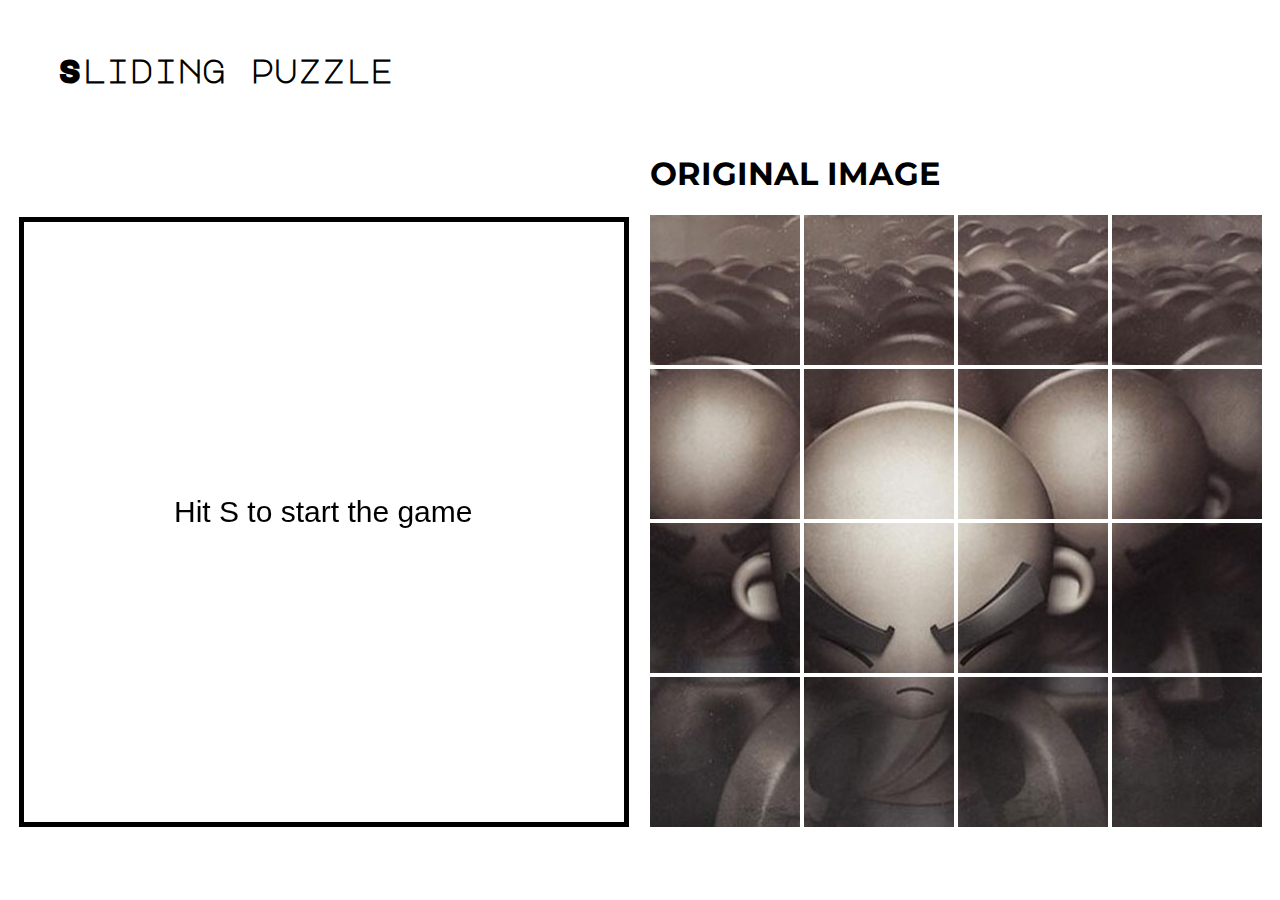
<file: game.html>
<!DOCTYPE html>
<html lang="en">
  <head>
    <meta charset="UTF-8" />
    <meta name="viewport" content="width=device-width, initial-scale=1.0" />
    <meta http-equiv="X-UA-Compatible" content="ie=edge" />
    <link rel="stylesheet" type="text/css" href="./CSS/GameStyle.css" />
    <link
      href="https://fonts.googleapis.com/css?family=Major+Mono+Display|Montserrat"
      rel="stylesheet"
    />
    <title>Sliding puzzle</title>
  </head>
  <body>
    <div class="container">
      <header class="title">
        <h1>
          Sliding puzzle
        </h1>
      </header>
      <div class="box">
        <div>
          <div>
            <h1 id="message"></h1>
          </div>

          <div class="mess">
            <h1 id="moves"></h1>
          </div>

          <div>
            <canvas id="canvas" height="600px" width="600px"></canvas>
          </div>
        </div>
        <div class="mess">
          <h1>ORIGINAL IMAGE</h1>
          <div>
            <img
              src="./images/puzzle/puzz1.jpg"
              id="puzz1"
              width="150"
              height="150"
            />
            <img
              src="./images/puzzle/puzz2.jpg"
              id="puzz2"
              width="150"
              height="150"
            />
            <img
              src="./images/puzzle/puzz3.jpg"
              id="puzz3"
              width="150"
              height="150"
            />
            <img
              src="./images/puzzle/puzz4.jpg"
              id="puzz4"
              width="150"
              height="150"
            />
          </div>
          <div>
            <img
              src="./images/puzzle/puzz5.jpg"
              id="puzz5"
              width="150"
              height="150"
            />
            <img
              src="./images/puzzle/puzz6.jpg"
              id="puzz6"
              width="150"
              height="150"
            />
            <img
              src="./images/puzzle/puzz7.jpg"
              id="puzz7"
              width="150"
              height="150"
            />
            <img
              src="./images/puzzle/puzz8.jpg"
              id="puzz8"
              width="150"
              height="150"
            />
          </div>
          <div>
            <img
              src="./images/puzzle/puzz9.jpg"
              id="puzz9"
              width="150"
              height="150"
            />
            <img
              src="./images/puzzle/puzz10.jpg"
              id="puzz10"
              width="150"
              height="150"
            />
            <img
              src="./images/puzzle/puzz11.jpg"
              id="puzz11"
              width="150"
              height="150"
            />
            <img
              src="./images/puzzle/puzz12.jpg"
              id="puzz12"
              width="150"
              height="150"
            />
          </div>
          <div>
            <img
              src="./images/puzzle/puzz13.jpg"
              id="puzz13"
              width="150"
              height="150"
            />
            <img
              src="./images/puzzle/puzz14.jpg"
              id="puzz14"
              width="150"
              height="150"
            />
            <img
              src="./images/puzzle/puzz15.jpg"
              id="puzz15"
              width="150"
              height="150"
            />
            <img
              src="./images/puzzle/puzz16.jpg"
              id="puzz16"
              width="150"
              height="150"
            />
          </div>
        </div>
      </div>
    </div>
    <script src="./Javascript/script.js"></script>
  </body>
</html>
</file>
<file: CSS/GameStyle.css>
canvas {
    width: 600px;
    height: 600px;
    border: 5px solid black;
    margin: auto
}

.container {
    display: flex;
    flex-direction: column;
    align-items: flex-start
}

.box {
    display: flex;
    flex-direction: row;
    justify-content: space-around;
    align-items: flex-end;
    width: 100%;
}

.mess {
    font-family: 'Montserrat', sans-serif;
}

.title {
    font-family: 'Major Mono Display', monospace;
    padding: 25px 0 25px 50px;
}

@media only screen and (max-width: 900px) {
    .box {
        flex-direction: column;
        align-items: center;
    }

    canvas {
        width: 300px;
        height: 300px;
    }

    img {
        height: 50px;
        width: 50px;
    }

    .mess {
        display: flex;
        flex-direction: column;
        align-items: center;
        padding-bottom: 25px;
    }

    .title {
        padding: 10px 0 10px 25px
    }
}
</file>
